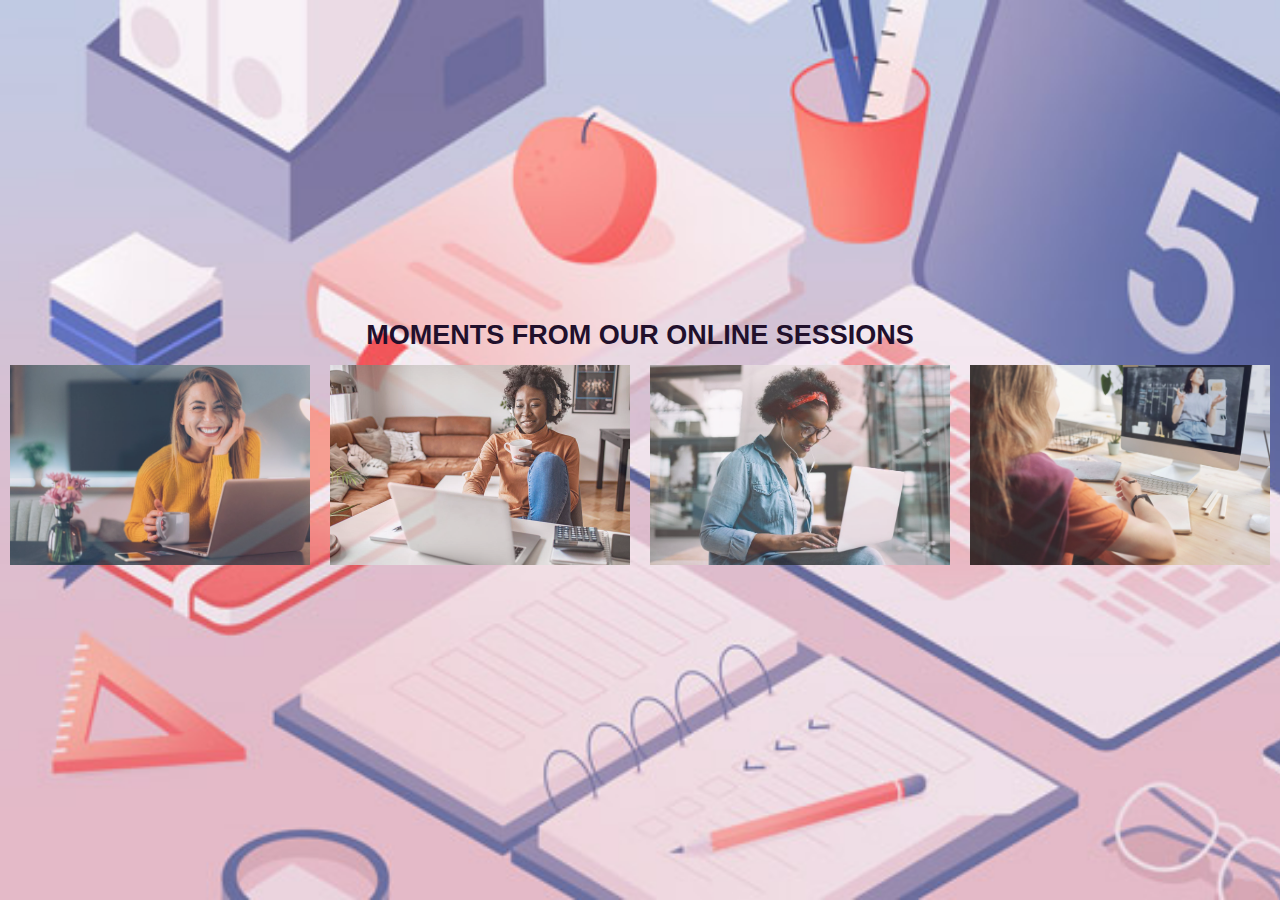
<file: about.html>
<!DOCTYPE html>
<html lang="en">
<head>
    <meta charset="UTF-8">
    <meta http-equiv="X-UA-Compatible" content="IE=edge">
    <meta name="viewport" content="width=device-width, initial-scale=1.0">
    <title>Document</title>
    <link rel="stylesheet" href="style.css">

    <style>
      
    </style>
</head>
<body>

  <style>
    * {
      box-sizing: border-box;
    }
    
    body {
      margin: 0;
      font-family: Arial;
    }
    
    .column {
      float: left;
      width: 25%;
      padding: 10px;
    }
    
  
    .column img {
      opacity: 0.8; 
      cursor: pointer; 
    }
    
    .column img:hover {
      opacity: 1;
    }

    .row:after {
      content: "";
      display: table;
      clear: both;
    }
    
    .container {
      position: relative;
      display: none;
    }
    
 
    #imgtext {
      position: absolute;
      bottom: 15px;
      left: 15px;
      color: white;
      font-size: 20px;
    }
    

    .closebtn {
      position: absolute;
      top: 10px;
      right: 15px;
      color: white;
      font-size: 35px;
      cursor: pointer;
    }
    </style>
    </head>
    <body>
    
    <div style="text-align:center">
      <h2 style="color: rgb(33, 16, 44);font-weight: 900;">MOMENTS FROM OUR ONLINE SESSIONS</h2>
    </div>
    
    <!-- The four columns -->
    <div class="row">
      <div class="column">
        <img src="GettyImages-1072206958_2.jpg" alt="" style="width:100%">
      </div>
      <div class="column">
        <img src="Learn Online Reduced 1302689578.jpg" alt="" style="width:100%" onclick="myFunction(this);">
      </div>
      <div class="column">
        <img src="onlinemom.jpeg" alt="" style="width:100%" onclick="myFunction(this);">
      </div>
      <div class="column">
        <img src="pexels-julia-m-cameron-4144222-scaled.jpg" alt="" style="width:100%" onclick="myFunction(this);">
      </div>
    </div>
    
    
    
    
    </script>
          
</body>
</html>
</file>
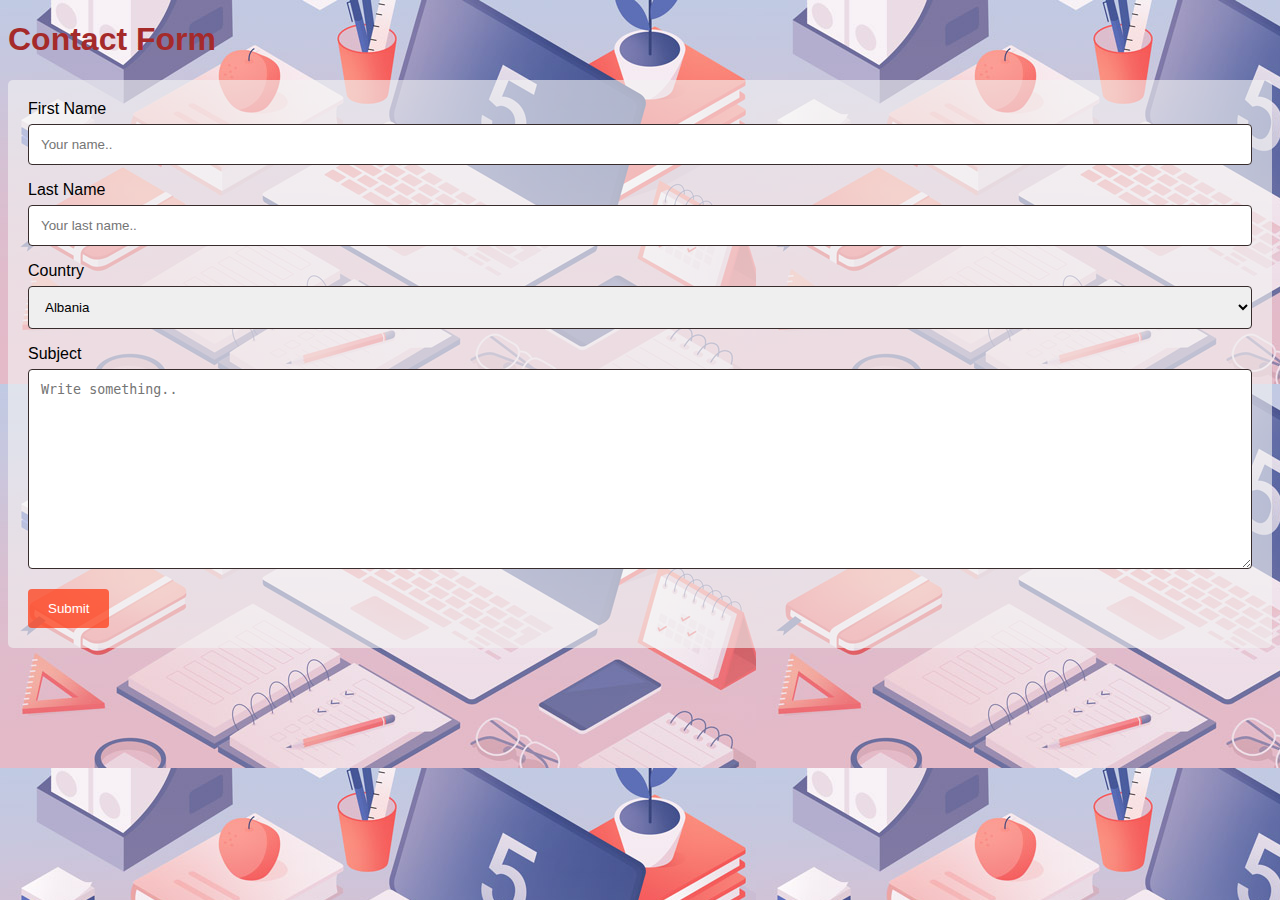
<file: contact.html>
<!DOCTYPE html>
<html lang="en">
<head>
    <meta charset="UTF-8">
    <meta http-equiv="X-UA-Compatible" content="IE=edge">
    <meta name="viewport" content="width=device-width, initial-scale=1.0">
    <title>Document</title>
</head>
<body>
    

    <style>
        body {background-image: url('onlinecourses.jpg');
            font-family: Verdana, Geneva, Tahoma, sans-serif;}
        * {box-sizing: border-box;}
        
        input[type=text], select, textarea {
          width:100%;
          padding: 12px;
          border: 1px solid rgb(55, 44, 44);
          border-radius: 4px;
          box-sizing: border-box;
          margin-top: 6px;
          margin-bottom: 16px;
          resize: vertical;
        }
        
        input[type=submit] {
          background-color: #ff3811b9;
          color: white;
          padding: 12px 20px;
          border: none;
          border-radius: 4px;
          cursor: pointer;
        }
        
        input[type=submit]:hover {
          background-color: #eb200e;
        }
        
        .container {
          border-radius: 5px;
          background-color: #f2f2f29d;
          padding: 20px;
        }
        </style>
        </head>
        <body>
        
        <h1 style="color: brown;font-family: Verdana, Geneva, Tahoma, sans-serif;font-weight: 900;">Contact Form</h1>
        
        <div class="container">
          
            <label for="fname">First Name</label>
            <input type="text" id="fname" name="firstname" placeholder="Your name..">
        
            <label for="lname">Last Name</label>
            <input type="text" id="lname" name="lastname" placeholder="Your last name..">
        
            <label for="country">Country</label>
            <select id="country" name="country">
              <option value="australia">Albania</option>
              <option value="canada">Canada</option>
              <option value="usa">USA</option>
            </select>
        
            <label for="subject">Subject</label>
            <textarea id="subject" name="subject" placeholder="Write something.." style="height:200px"></textarea>
        
            <input type="submit" value="Submit">
          </form>
</body>
</html>
</file>
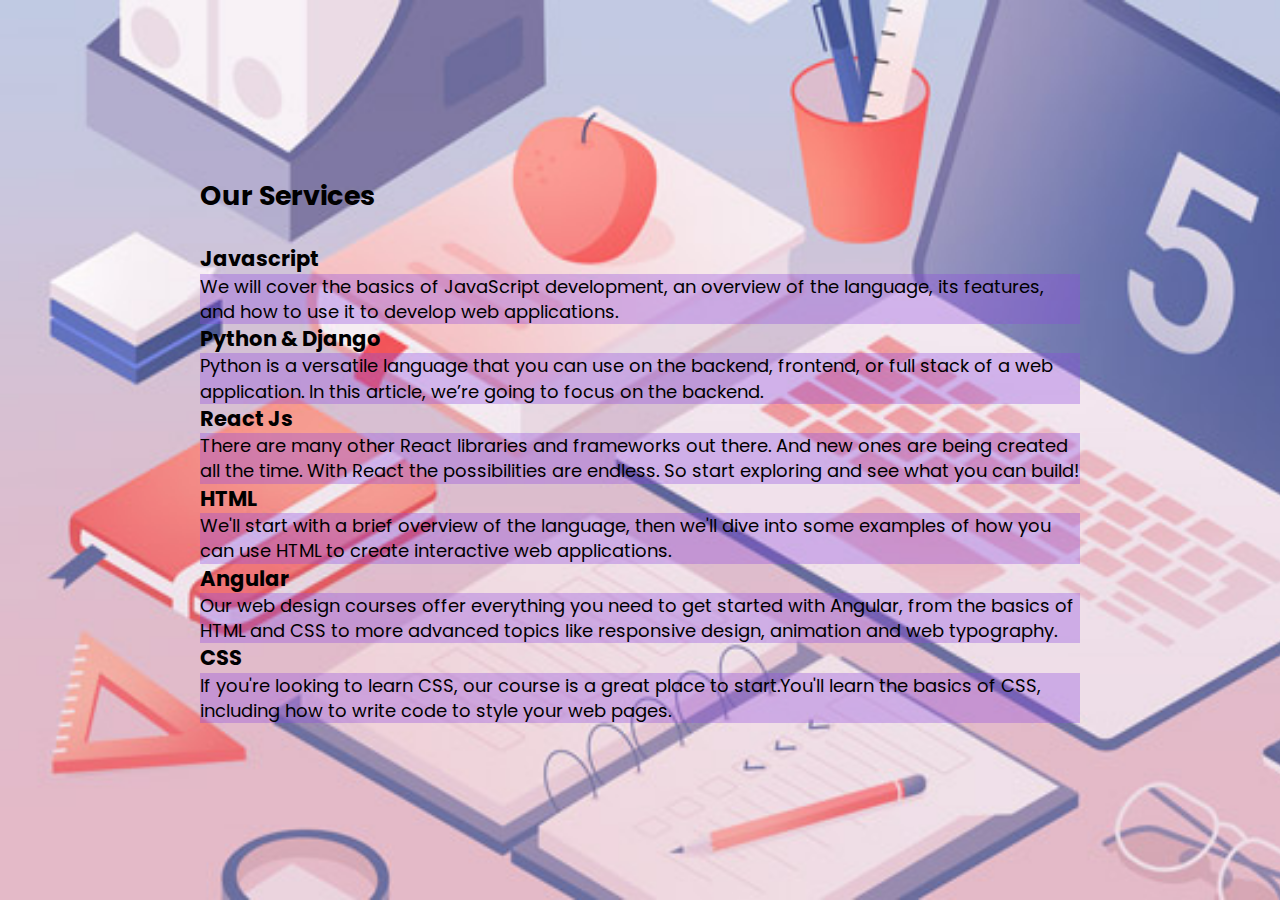
<file: service.html>
<!DOCTYPE html>
<html lang="en">
  <head>
    <meta name="viewport" content="width=device-width, initial-scale=1.0" />
    <title>Responsive Services Section</title>
    <!-- Font Awesome CDN-->
    <link
      rel="stylesheet"
      href="https://cdnjs.cloudflare.com/ajax/libs/font-awesome/6.0.0-beta3/css/all.min.css"
    />
    <!-- Google Font -->
    <link
      href="https://fonts.googleapis.com/css2?family=Poppins:wght@400;500;600&display=swap"
      rel="stylesheet"
    />
    <!-- Stylesheet -->
    <link rel="stylesheet" href="style.css" />
  </head>
  <body>
    <section>
      <div class="row">
        <h2 class="section-heading">Our Services</h2>
        
      </div>
      <div class="row">
        <div class="column">
          <div class="card">
            
            </div>
            <h3><br>Javascript</h3>
            <p style="background-color:#8d47e255">
                We will cover the basics of JavaScript development, an overview of the language, its features, <br>and how to use it to develop web applications.
            </p>
          </div>
        </div>
        <div class="column">
          <div class="card">
            
            </div>
            <h3>Python & Django</h3>
            <p style="background-color:#8d47e255;">
                Python is a versatile language that you can use on the backend, frontend, or full stack of a web <br>application. In this article, we’re going to focus on the backend.
            </p>
          </div>
        </div>
        <div class="column">
          <div class="card">
            
            </div>
            <h3>React Js</h3>
            <p style="background-color: #8d47e255;">
                There are many other React libraries and frameworks out there. And new ones are being created<br> all the time. With React the possibilities are endless. So start exploring and see what you can build!
            </p>
          </div>
        </div>
        <div class="column">
          <div class="card">
           
            </div>
            <h3>HTML</h3>
            <p style="background-color:#8d47e255;">
                We'll start with a brief overview of the language, then we'll dive into some examples of how you <br>can use HTML to create interactive web applications.
            </p>
          </div>
        </div>
        <div class="column">
          <div class="card">
           
            </div>
            <h3>Angular</h3>
            <p style="background-color:#8d47e255 ;">
                Our web design courses offer everything you need to get started with Angular, from the basics of<br> HTML and CSS to more advanced topics like responsive design, animation and web typography.
            </p>
          </div>
        </div>
        <div class="column">
          <div class="card">
           
            </div>
            <h3>CSS</h3>
            <p style="background-color:#8d47e255;">
                If you're looking to learn CSS, our course is a great place to start.You'll learn the basics of CSS,<br> including how to write code to style your web pages. 
            </p>
          </div>
        </div>
      </div>
    </section>

  </body>
</html>
</file>
<file: style.css>
*{
    margin: 0;
    padding: 0;
}

.main{
    width: 100%;
    height: 100%;
    background: linear-gradient(to top, rgba(146, 106, 106, 0.792)50%,rgba(47,34,34,0.5)50%),url(onlinecourses.jpg);
    background-position: center;
    background-size: cover;
    background: fixed;
    height: 100vh;
}

.navbar{
    width: 1200px;
    height: 75px;
    margin: auto;
    
    
}

.icon{
    width: 200px;
    float: left;
    height: 70px;
}

.logo{
    color: #ff6200;
    font-size: 35px;
    font-family: Arial;
    font-weight: 900;
    float: left;
    padding-top: 55px;
    padding-left: 10px;
    padding-right: 10px;
    display: flex;
    justify-content: space-between;
    align-items: center;
}

.menu{
    width: 400px;
    float: left;
    height: auto;
    padding-top: 48px;
    padding-left: 10px;
    padding-right: 10px;
    display: flex;
    justify-content: space-between;
    align-items: center;

}



ul{
    float: left;
    display: flex;
    justify-content: center;

    
}

ul li{
    list-style: none;
    margin-left: 62px;
    margin-top: 27px;
    font-size: 14px;
}

ul li a{
    text-decoration: none;
    color: rgb(0, 0, 0);
    font-family: Arial;
    font-weight: 900;
    transition: 0.4s ease-in-out;
    

    
}

ul li a:hover{
    color: #ff7200;
}


.content{
    width: 1200px;
    height: auto;
    margin: auto;
    color: rgb(7, 5, 5);
    font-weight: 600;
    position: relative;
    background-color: #8d47e255;


}

.content .par{
    padding-left: 200px;
    padding-bottom: 75px;
    font-family: Arial;
    letter-spacing: 1.2px;
    line-height: 30px;
    
}

.content h1{
    font-family: 'Times New Roman';
    font-size: 40px;
    color: #47280f;
    padding-right: 300px;
    margin-top: 9%;
    letter-spacing: 2px;
}

.content .cn{
    width: 160px;
    height: 40px;
    background: #ff7200;
    border: none;
    margin-bottom: 80px;
    margin-left: 480px;
    font-size: 18px;
    border-radius: 10px;
    cursor: pointer;
    transition: .4s ease;
    
}

.content .cn a{
    text-decoration: none;
    color: #000;
    transition: .3s ease;
}

.cn:hover{
    background-color: #fff;
}

.content span{
    color: #ff7200;
    font-size: 65px
}

.form{
    width: 295px;
    height: 380px;
    background: linear-gradient(to top, rgba(0,0,0,0.8)50%,rgba(0,0,0,0.8)50%);
    position: absolute;
    top: -20px;
    left: 870px;
    transform: translate(0%,-5%);
    border-radius: 10px;
    padding: 25px;
}

.form h2{
    width: 240px;
    font-family: sans-serif;
    text-align: center;
    color: #ff7200;
    font-size: 22px;
    background-color: #fff;
    border-radius: 10px;
    margin: 2px;
    padding: 8px;
}

.form input{
    width: 240px;
    height: 35px;
    background: transparent;
    border-bottom: 1px solid #ff7200;
    border-top: none;
    border-right: none;
    border-left: none;
    color: #fff;
    font-size: 15px;
    letter-spacing: 1px;
    margin-top: 30px;
    font-family: sans-serif;
}

.form input:focus{
    outline: none;
}

::placeholder{
    color: #fff;
    font-family: Arial;
}

.btnn{
    width: 240px;
    height: 40px;
    background: #ff7200;
    border: none;
    margin-top: 30px;
    font-size: 18px;
    border-radius: 10px;
    cursor: pointer;
    color: #d7a47a;
    transition: 0.4s ease;
}
.btnn:hover{
    background: #fff;
    color: #ff7200;
}
.btnn a{
    text-decoration: none;
    color: #000;
    font-weight: bold;
}
.form .link{
    font-family: Arial, Helvetica, sans-serif;
    font-size: 17px;
    padding-top: 20px;
    text-align: center;
}
.form .link a{
    text-decoration: none;
    color: #ff7200;
}
.liw{
    padding-top: 15px;
    padding-bottom: 10px;
    text-align: center;
}
.icons a{
    text-decoration: none;
    color: #fff;
}
.icons ion-icon{
    color: #fff;
    font-size: 30px;
    padding-left: 14px;
    padding-top: 5px;
    transition: 0.3s ease;
}
.icons ion-icon:hover{
    color: #ff7200;
}
html {
    height: 100%;
  }
  
  body {
    font-family: Arial, sans-serif;
    font-size: 18px;
    line-height: 1.4;
    display: flex;
    flex-direction: column;
    min-height: 100vh;
    background-color: rgba(158, 95, 217, 0.452);
    height: 300px;
  }
  body{
	margin: 0;
	padding: 0;
	display: flex;
	justify-content: center;
	align-items: center;
	min-height: 100vh;
	background-image: url('onlinecourses.jpg');
  background-repeat: no-repeat;
  background-size: cover;
  font-family: 'Poppins' , sans-serif;
}
.content{
	position: relative;
	padding: 20px;
	transform: translateY(40px);
}
</file>
